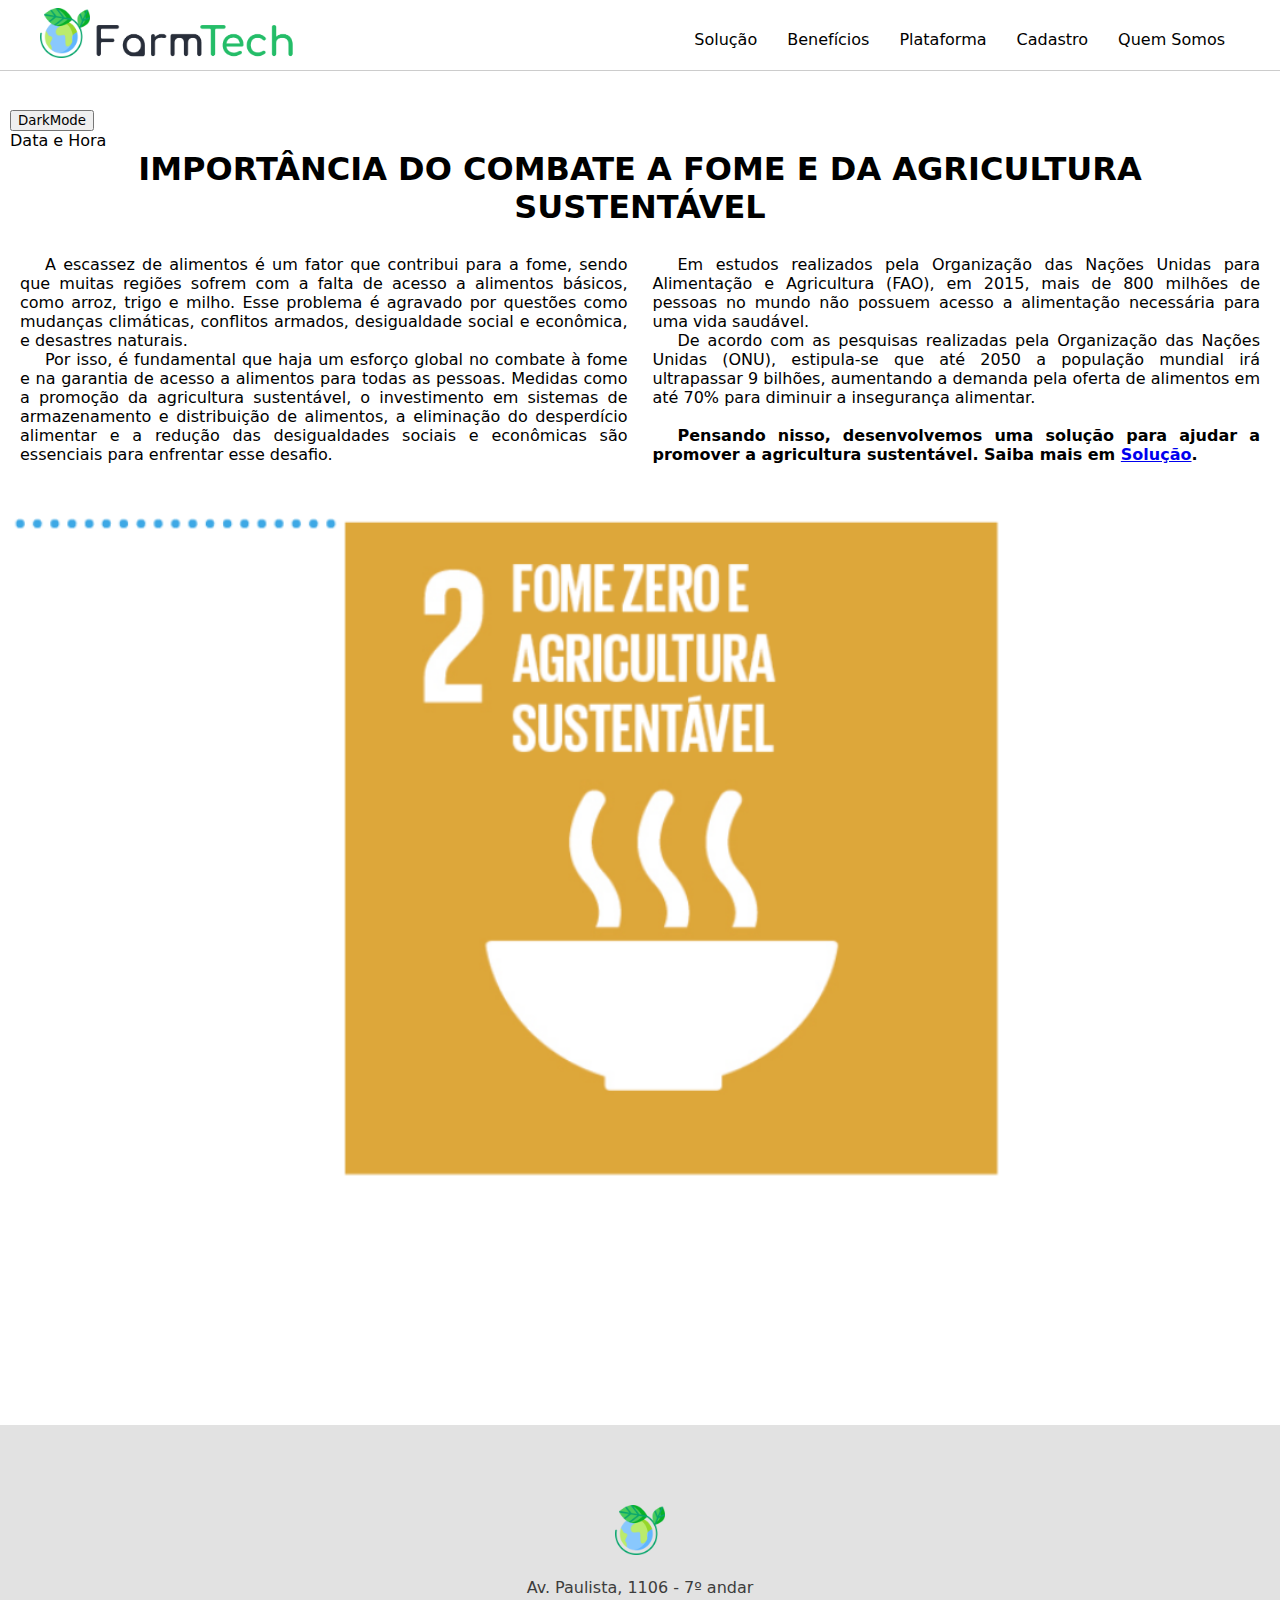
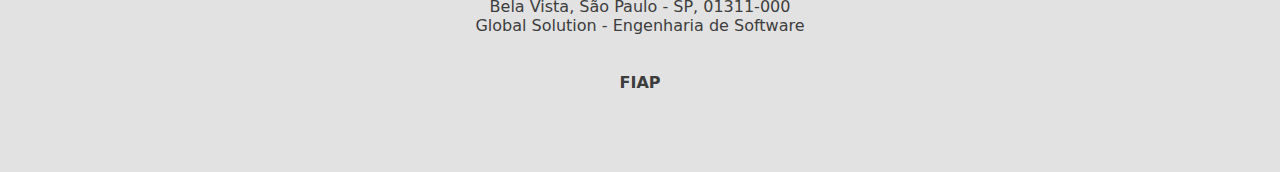
<file: index.html>
<!DOCTYPE html>
<html lang="pt-br">
<head>
    <meta charset="UTF-8">
    <meta http-equiv="X-UA-Compatible" content="IE=edge">
    <meta name="viewport" content="width=device-width, initial-scale=1.0">
    <title>FarmTech</title>
    <link rel="shurtcut icon" href="img/planeta-terra.png">
    <link rel="stylesheet" href="./css/style.css">
    <script src="./js/script.js" defer></script>
    <!-- <script src="./js/horario.js" defer></script>
    <script src="./js/carrossel.js" defer></script> -->
    <style>
        /* Estilos para o modo claro */
        body {
          background-color: #ffffff;
          color: #000000;
        }
    
        /* Estilos para o modo escuro */
        body.dark-mode {
          background-color: #222222;
          color: #ffffff;
        }
      </style>

</head>
<body>
    <script>
        alert("Seja Bem-Vindo a FarmTech!")
    </script>
    <div class="container">
        <header>
            <nav>
                <div class="nav-container">
                    <img id="logo" src="./img/planeta-terra (1).png" alt="planeta-terra sustentável" width="50px">
                    <img id="logo" src="./img/logo.png" alt="FarmTech" width="200px">
                    
                        <ul>
                            <li><a href="solucao.html">Solução</a></li>
                            <li><a href="beneficios.html">Benefícios</a></li>
                            <li><a href="plataforma.html">Plataforma</a></li>
                            <li><a href="cadastro.html">Cadastro</a></li>
                            <li><a href="quemSomos.html">Quem Somos</a></li>
                        </ul>
                
                </div>
            </nav>
        </header>
    </div>
    <main>
        <div class="main">
            <button id="dark-mode-toggle">DarkMode</button>
    <!-- <script>
      // Obtém o botão e o elemento body do DOM
      var darkModeToggle = document.getElementById("dark-mode-toggle");
      var body = document.body;
  
      // Adiciona o ouvinte de evento ao botão
      darkModeToggle.addEventListener("click", function() {
        // Alterna a classe dark-mode no elemento body
        body.classList.toggle("dark-mode");
      });
    </script> -->
            <p id="data-hora"> Data e Hora</p>
            
            <h1>IMPORTÂNCIA DO COMBATE A FOME E DA AGRICULTURA SUSTENTÁVEL</h1>
            <br>
            <div class="main-conteudo">
                <div id="texto1">
                    <p>A escassez de alimentos é um fator que contribui para a fome, sendo que muitas regiões sofrem com a falta de acesso a alimentos básicos, como arroz, trigo e milho. Esse problema é agravado por questões como mudanças climáticas, conflitos armados, desigualdade social e econômica, e desastres naturais.</p>
                    <p>Por isso, é fundamental que haja um esforço global no combate à fome e na garantia de acesso a alimentos para todas as pessoas. Medidas como a promoção da agricultura sustentável, o investimento em sistemas de armazenamento e distribuição de alimentos, a eliminação do desperdício alimentar e a redução das desigualdades sociais e econômicas são essenciais para enfrentar esse desafio. </p>
                </div>
                <br><br>
                <div id="texto2">
                    <p>Em estudos realizados pela Organização das Nações Unidas para Alimentação e Agricultura (FAO), em 2015, mais de 800 milhões de pessoas no mundo não possuem acesso a alimentação necessária para uma vida saudável.</p>
                    <p>De acordo com as pesquisas realizadas pela Organização das Nações Unidas (ONU), estipula-se que até 2050 a população mundial irá ultrapassar 9 bilhões, aumentando a demanda pela oferta de alimentos em até 70% para diminuir a insegurança alimentar. <br><br>
                        <h4>Pensando nisso, desenvolvemos uma solução para ajudar a promover a agricultura sustentável. Saiba mais em <b><a href="solucao.html">Solução</a></b>.</h4> </p>
                </div>
            </div>
                <br>
                <div id="banner">
                    <img id="imgInicial" src="./img/banner1.png" alt="banners" width="100%">
                </div>
                
                <br><br><br>

        </div>
    </main>
    <br><br><br><br><br><br><br><br>
    <footer>
        <img src="./img/planeta-terra (1).png" alt="" width="50px">
        <br><br>
        <p>
            Av. Paulista, 1106 - 7º andar
            <br>
            Bela Vista, São Paulo - SP, 01311-000
        </p>
        <p>Global Solution - Engenharia de Software</p>
        <br><br>
        <p><b>FIAP</b></p>
    </footer>
</body>
</html>
</file>
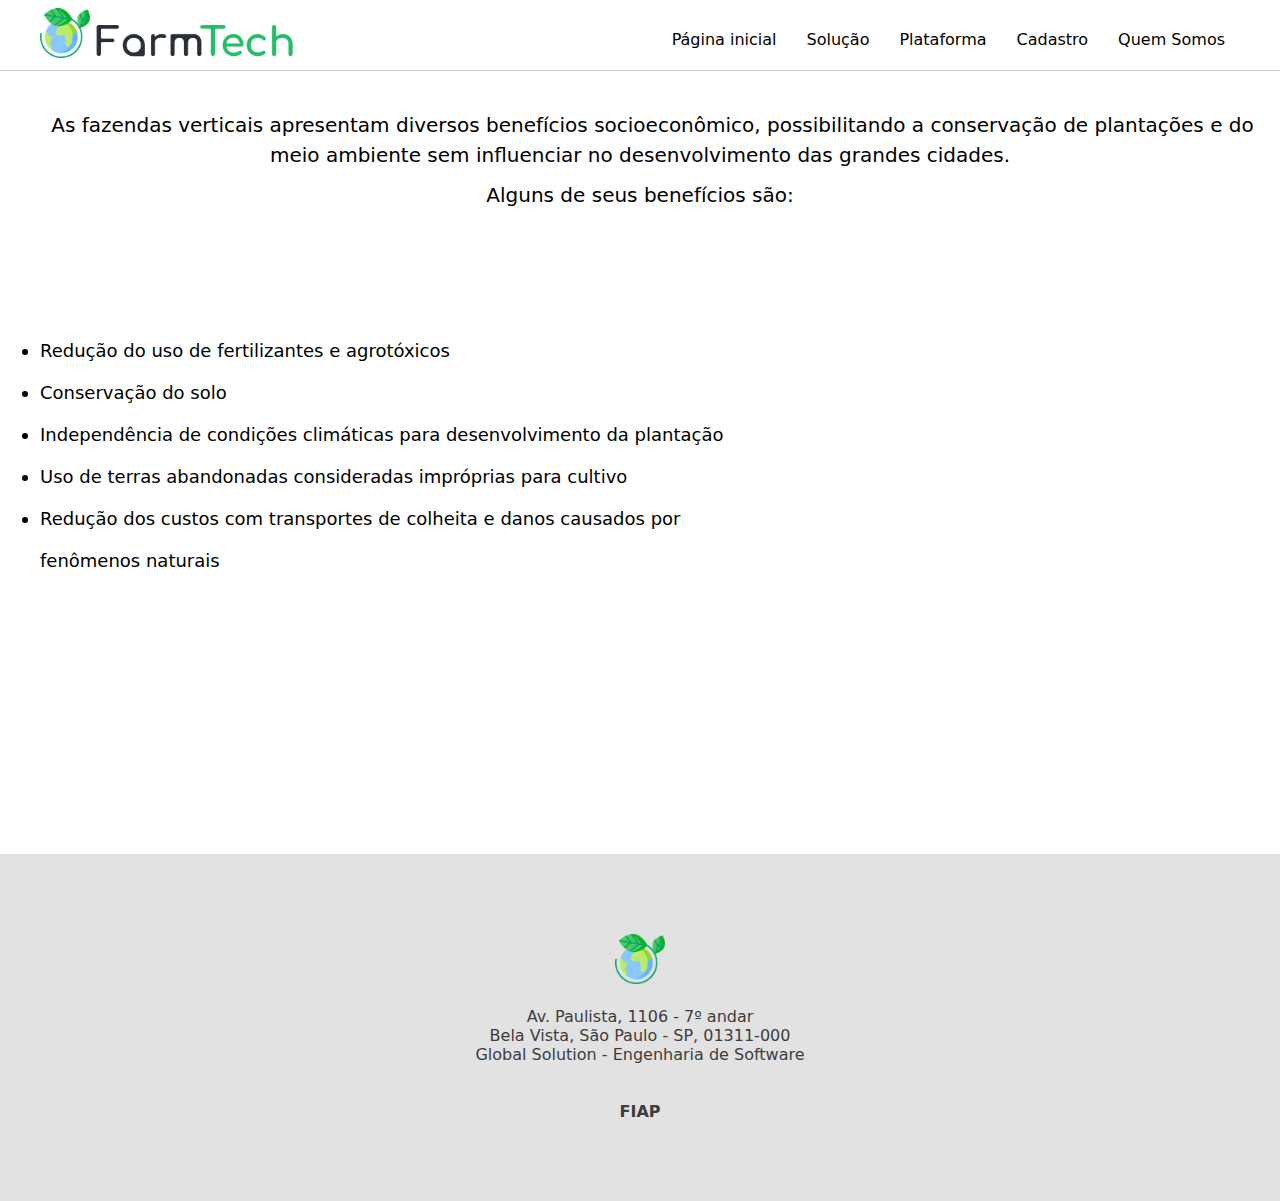
<file: beneficios.html>
<!DOCTYPE html>
<html lang="pt-br">
<head>
    <meta charset="UTF-8">
    <meta http-equiv="X-UA-Compatible" content="IE=edge">
    <meta name="viewport" content="width=device-width, initial-scale=1.0">
    <title>Benefícios</title>
    <link rel="shurtcut icon" href="img/planeta-terra.png">
    <link rel="stylesheet" href="./css/style.css">
    <link rel="stylesheet" href="./css/beneficios.css">
</head>
<body>
    <div class="container">
        <header>
            <nav>
                <div class="nav-container">
                    <img id="logo" src="./img/planeta-terra (1).png" alt="planeta-terra sustentável" width="50px">
                    <img id="logo" src="./img/logo.png" alt="FarmTech" width="200px">
                    
                        <ul>
                            <li><a href="index.html">Página inicial</a></li>
                            <li><a href="solucao.html">Solução</a></li>
                            <li><a href="plataforma.html">Plataforma</a></li>
                            <li><a href="cadastro.html">Cadastro</a></li>
                            <li><a href="quemSomos.html">Quem Somos</a></li>
                        </ul>
                
                </div>
            </nav>
        </header>
    </div>
    <div class="beneftxt">
        <p>As fazendas verticais apresentam diversos benefícios socioeconômico, possibilitando a conservação de plantações e do meio ambiente sem influenciar no desenvolvimento das grandes cidades.<br><span id="linha">Alguns de seus benefícios são:</span></p>
    </div>
    <div class="beneflist">
        <ul>
            <li>Redução do uso de fertilizantes e agrotóxicos</li>
            <li>Conservação do solo</li>
            <li>Independência de condições climáticas para desenvolvimento da plantação</li>
            <li>Uso de terras abandonadas consideradas impróprias para cultivo</li>
            <li>Redução dos custos com transportes de colheita e danos causados por fenômenos naturais </li>
        </ul>
    </div>
    <main>

    </main>
    
    <br><br><br><br><br><br><br><br>
    <footer>
        <img src="./img/planeta-terra (1).png" alt="" width="50px">
        <br><br>
        <p>
            Av. Paulista, 1106 - 7º andar
            <br>
            Bela Vista, São Paulo - SP, 01311-000
        </p>
        <p>Global Solution - Engenharia de Software</p>
        <br><br>
        <p><b>FIAP</b></p>
    </footer>
</body>
</html>
</file>
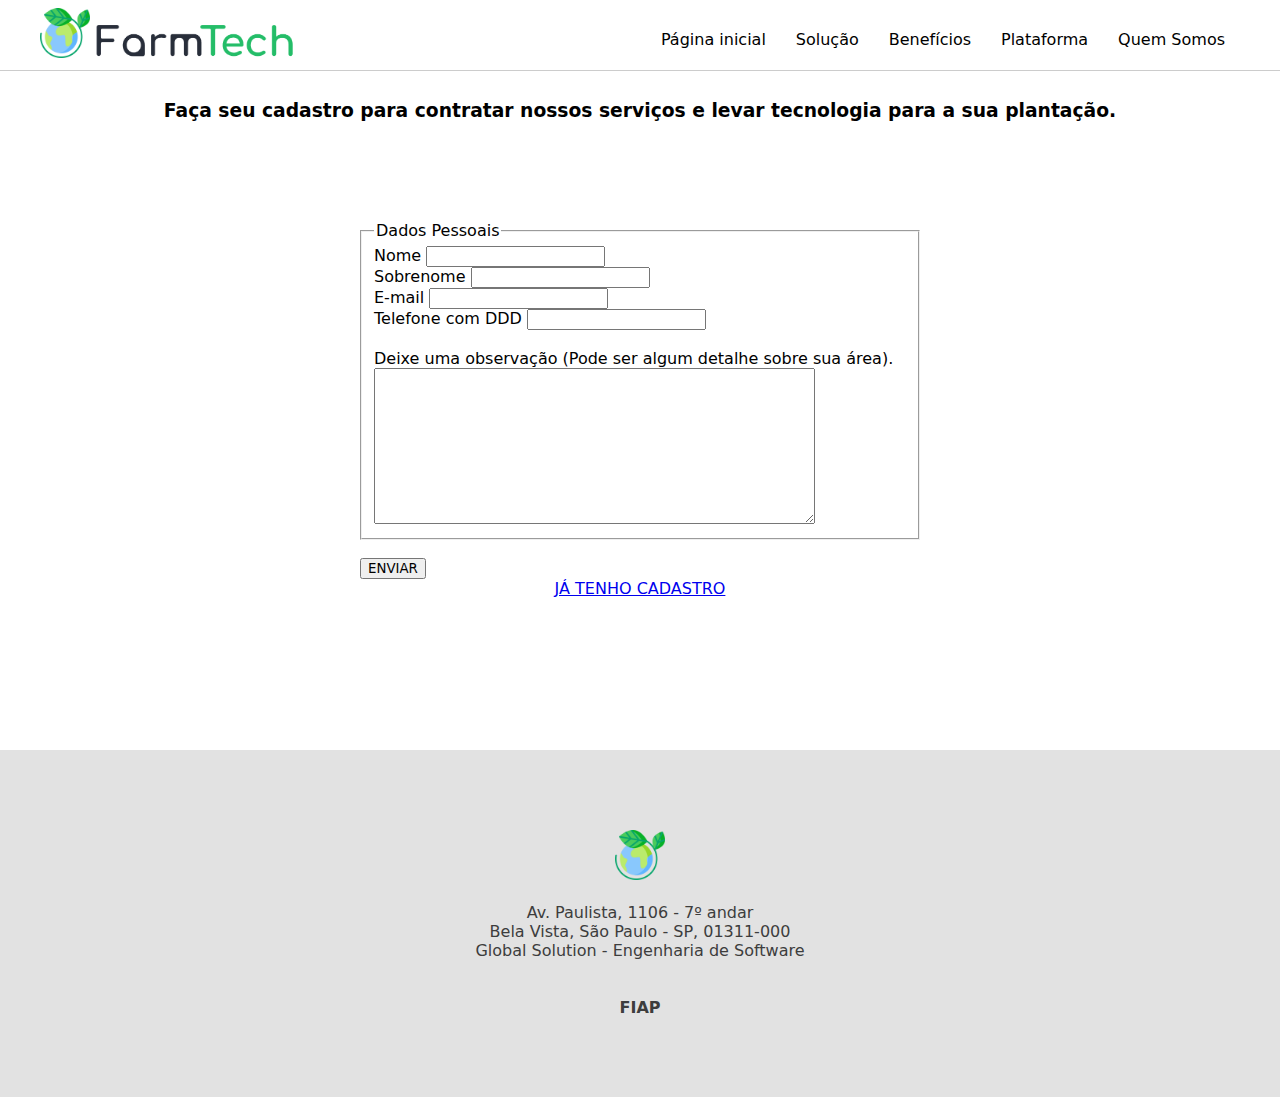
<file: cadastro.html>
<!DOCTYPE html>
<html lang="pt-br">
<head>
    <meta charset="UTF-8">
    <meta http-equiv="X-UA-Compatible" content="IE=edge">
    <meta name="viewport" content="width=device-width, initial-scale=1.0">
    <title>Cadastro</title>
    <link rel="shurtcut icon" href="img/planeta-terra.png">
    <link rel="stylesheet" href="./css/cadastro.css">
    <script src="./js/cadastro.js" defer></script>
</head>
<body>
    
    <div class="container">
        <header>
            <nav>
                <div class="nav-container">
                    <img id="logo" src="./img/planeta-terra (1).png" alt="planeta-terra sustentável" width="50px">
                    <img id="logo" src="./img/logo.png" alt="FarmTech" width="200px">
                    
                        <ul>
                            <li><a href="index.html">Página inicial</a></li>
                            <li><a href="solucao.html">Solução</a></li>
                            <li><a href="beneficios.html">Benefícios</a></li>
                            <li><a href="plataforma.html">Plataforma</a></li>
                            <li><a href="quemSomos.html">Quem Somos</a></li>
                        </ul>
                
                </div>
            </nav>
        </header>
    </div>
    
    <center><h3>Faça seu cadastro para contratar nossos serviços e levar tecnologia para a sua plantação.</h3></center>
    <form action="cadastrar" method="post">
        <fieldset>
            <legend>Dados Pessoais</legend>
            <label for="c-name">Nome</label>
            <input type="text" name="nome" id="c-nome"><br>
            <h6 id="legendaNome"> </h6>
            <label for="c-sobrenome">Sobrenome</label>
            <input type="text" name="sobrenome" id="c-sobrenome"> <br>
            <h6 id="legendaSobrenome"> </h6>
            <label for="c-email">E-mail</label>
            <input type="email" name="email" id="c-email"><br>
            <h6 id="legendaEmail"> </h6>
            <label for="c-telefone">Telefone com DDD</label>
            <input type="tel" name="telefone" id="c-telefone"> <br><br>
            <h6 id="legendaTelefone"> </h6>
            <label for="c-feedback">Deixe uma observação (Pode ser algum detalhe sobre sua área).</label><br>
            <textarea name="obs" required="" id="c-obs" cols="60" rows="10"></textarea>
            <h6 id="observacao"> </h6>
        </fieldset>
            <br>
            <button type="submit" id="botao">ENVIAR</button>
    </form>
   <center><h4 id="welcome"> </h4></center> 
    <center><a href="./login.html">JÁ TENHO CADASTRO</a></center>
    
    <br><br><br><br><br><br><br><br>
    <footer>
        <img src="./img/planeta-terra (1).png" alt="" width="50px">
        <br><br>
        <p>
            Av. Paulista, 1106 - 7º andar
            <br>
            Bela Vista, São Paulo - SP, 01311-000
        </p>
        <p>Global Solution - Engenharia de Software</p>
        <br><br>
        <p><b>FIAP</b></p>
    </footer>
</body>
</html>
</file>
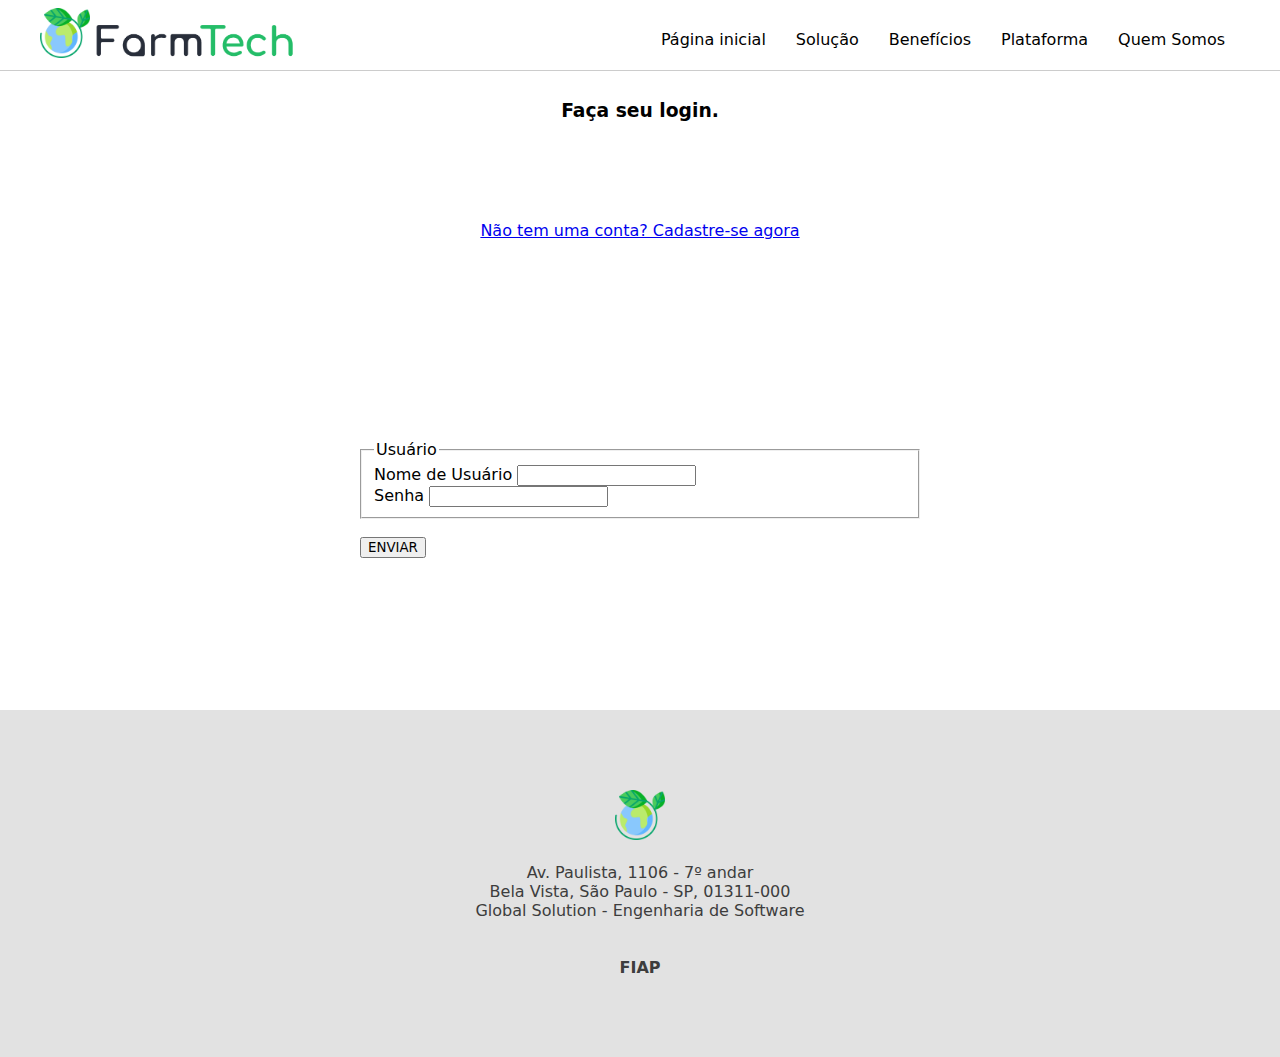
<file: login.html>
<!DOCTYPE html>
<html lang="pt-br">
<head>
    <meta charset="UTF-8">
    <meta http-equiv="X-UA-Compatible" content="IE=edge">
    <meta name="viewport" content="width=device-width, initial-scale=1.0">
    <title>Login</title>
    <link rel="shurtcut icon" href="img/planeta-terra.png">
    <link rel="stylesheet" href="./css/cadastro.css">
    <script src="./js/login.js" defer></script>
</head>
<body>
    <div class="container">
        <header>
            <nav>
                <div class="nav-container">
                    <img id="logo" src="./img/planeta-terra (1).png" alt="planeta-terra sustentável" width="50px">
                    <img id="logo" src="./img/logo.png" alt="FarmTech" width="200px">
                    
                        <ul>
                            <li><a href="index.html">Página inicial</a></li>
                            <li><a href="solucao.html">Solução</a></li>
                            <li><a href="beneficios.html">Benefícios</a></li>
                            <li><a href="plataforma.html">Plataforma</a></li>
                            <li><a href="quemSomos.html">Quem Somos</a></li>
                        </ul>
                
                </div>
            </nav>
        </header>
    </div>
    <center><h3>Faça seu login.</h3></center>
    <center><a href="./cadastro.html">Não tem uma conta? Cadastre-se agora</a></center>
    <h3 id="mensagem"> </h3>
    <form action="cadastrar" method="post">
      
        <fieldset>
            <legend>Usuário</legend>
            <label for="c-user">Nome de Usuário</label>
            <input type="text" name="user" id="c-user"><br>
            <h6 id="legendaUser"> </h6>
            <label for="c-senha">Senha</label>
            <input type="password" name="senha" id="c-senha"><br>
            <h6 id="legendaSenha"> </h6>
        </fieldset>
            <br>
            <button type="submit" id="botaoLogin">ENVIAR</button>
    </form>
    
    <br><br><br><br><br><br><br><br>
    <footer>
        <img src="./img/planeta-terra (1).png" alt="" width="50px">
        <br><br>
        <p>
            Av. Paulista, 1106 - 7º andar
            <br>
            Bela Vista, São Paulo - SP, 01311-000
        </p>
        <p>Global Solution - Engenharia de Software</p>
        <br><br>
        <p><b>FIAP</b></p>
    </footer>
</body>
</html>
</file>
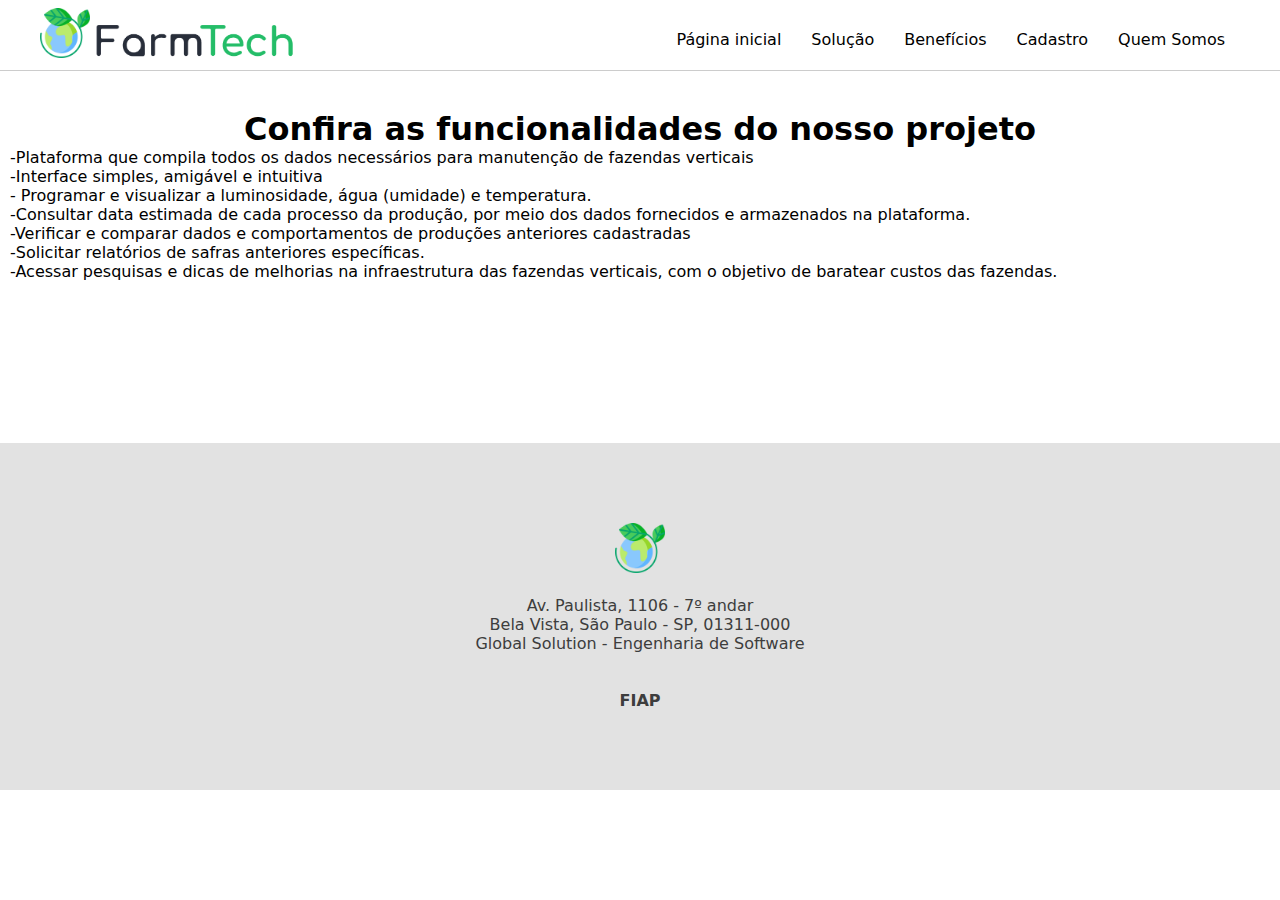
<file: plataforma.html>
<!DOCTYPE html>
<html lang="pt-br">
<head>
    <meta charset="UTF-8">
    <meta http-equiv="X-UA-Compatible" content="IE=edge">
    <meta name="viewport" content="width=device-width, initial-scale=1.0">
    <title>Plataforma</title>
    <link rel="shurtcut icon" href="img/planeta-terra.png">
    <link rel="stylesheet" href="./css/style.css">
</head>
<body>
    <div class="container">
        <header>
            <nav>
                <div class="nav-container">
                    <img id="logo" src="./img/planeta-terra (1).png" alt="planeta-terra sustentável" width="50px">
                    <img id="logo" src="./img/logo.png" alt="FarmTech" width="200px">
                    
                        <ul>
                            <li><a href="index.html">Página inicial</a></li>
                            <li><a href="solucao.html">Solução</a></li>
                            <li><a href="beneficios.html">Benefícios</a></li>
                            <li><a href="cadastro.html">Cadastro</a></li>
                            <li><a href="quemSomos.html">Quem Somos</a></li>
                        </ul>
                
                </div>
            </nav>
        </header>
    </div>

    <main>
        <h1>Confira as funcionalidades do nosso projeto</h1>
        <div>
            <p>-Plataforma que compila todos os dados necessários para manutenção de fazendas verticais</p>
            <p>-Interface simples, amigável e intuitiva</p>
            <p>- Programar e visualizar a luminosidade, água (umidade) e temperatura.</p>
            <p>-Consultar data estimada de cada processo da produção, por meio dos dados fornecidos e armazenados na plataforma.</p>
            <p>-Verificar e comparar dados e comportamentos de produções anteriores cadastradas</p>
            <p>-Solicitar relatórios de safras anteriores específicas.</p>
            <p>-Acessar pesquisas e dicas de melhorias na infraestrutura das fazendas verticais, com o objetivo de baratear custos das fazendas.</p>
        </div>
    </main>
    
    <br><br><br><br><br><br><br><br>
    <footer>
        <img src="./img/planeta-terra (1).png" alt="" width="50px">
        <br><br>
        <p>
            Av. Paulista, 1106 - 7º andar
            <br>
            Bela Vista, São Paulo - SP, 01311-000
        </p>
        <p>Global Solution - Engenharia de Software</p>
        <br><br>
        <p><b>FIAP</b></p>
    </footer>
</body>
</html>
</file>
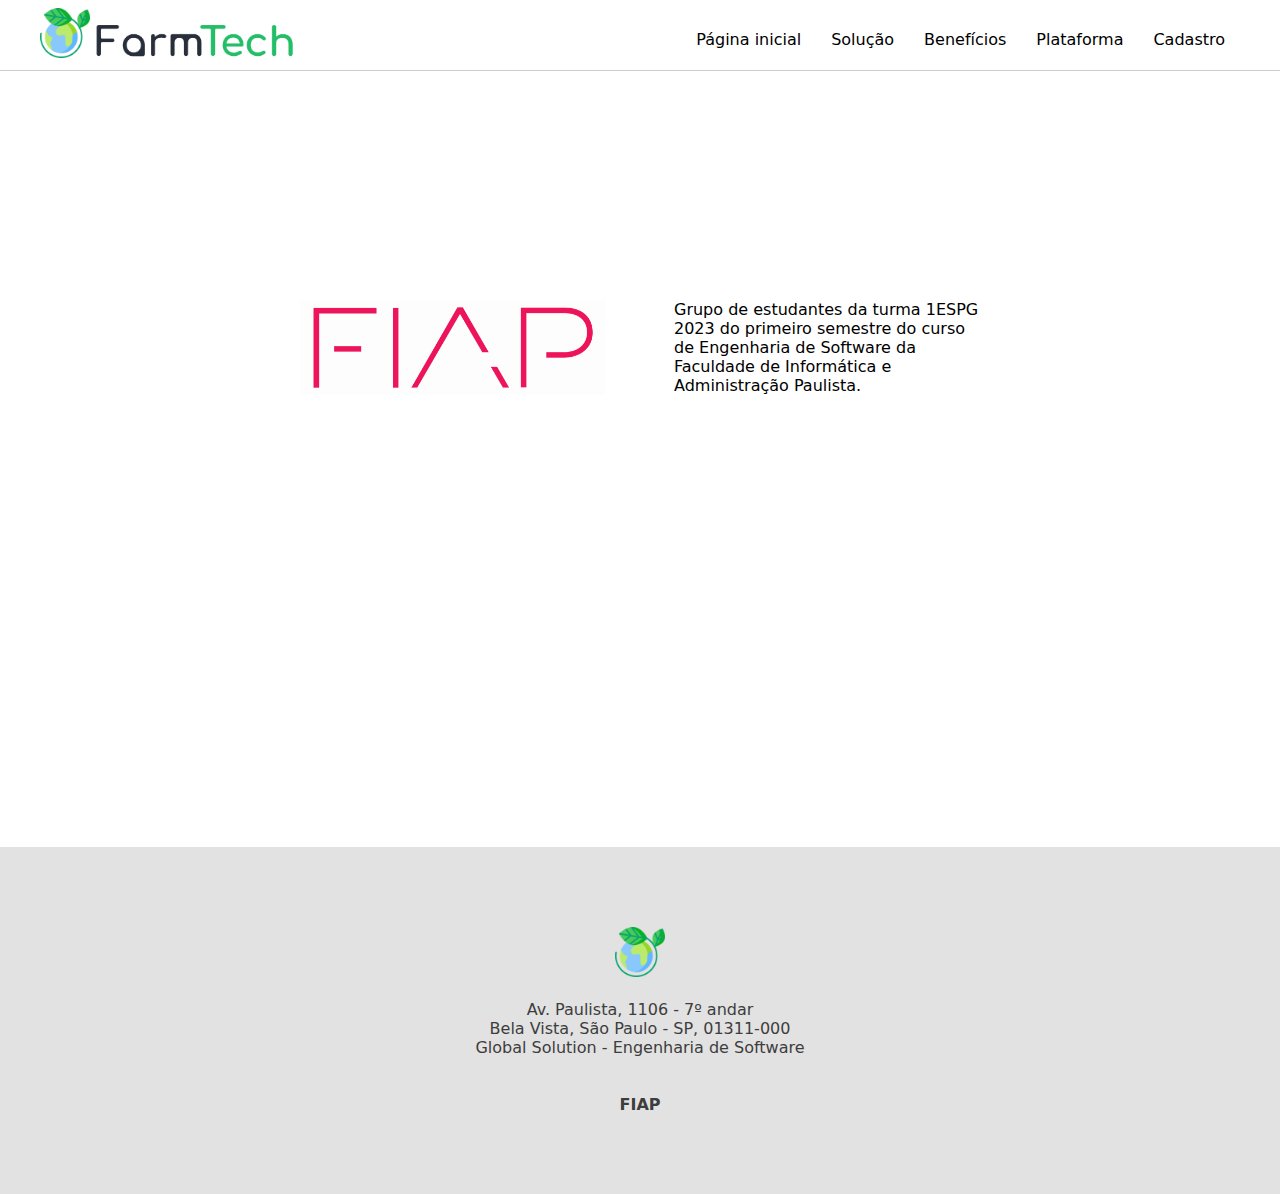
<file: quemSomos.html>
<!DOCTYPE html>
<html lang="pt-br">
<head>
    <meta charset="UTF-8">
    <meta http-equiv="X-UA-Compatible" content="IE=edge">
    <meta name="viewport" content="width=device-width, initial-scale=1.0">
    <title>Quem somos</title>
    <link rel="shurtcut icon" href="img/planeta-terra.png">
    <link rel="stylesheet" href="./css/quemSomos.css">
</head>
<body>
    <div class="container">
        <header>
            <nav>
                <div class="nav-container">
                    <img id="logo" src="./img/planeta-terra (1).png" alt="planeta-terra sustentável" width="50px">
                    <img id="logo" src="./img/logo.png" alt="FarmTech" width="200px">
                    
                        <ul>
                            <li><a href="index.html">Página inicial</a></li>
                            <li><a href="solucao.html">Solução</a></li>
                            <li><a href="beneficios.html">Benefícios</a></li>
                            <li><a href="plataforma.html">Plataforma</a></li>
                            <li><a href="cadastro.html">Cadastro</a></li>
                        </ul>
                
                </div>
            </nav>
        </header>
    </div>

    <main>
        <img id="imgFIAP" src="./img/Fiap-logo-novo.png" alt="Logo Fiap" width="400px">
        <p id="sobrenos">Grupo de estudantes da turma 1ESPG 2023 do primeiro semestre do curso de Engenharia de Software da Faculdade de Informática e Administração Paulista.</p>
    </main>
    
    <br><br><br><br><br><br><br><br>
    <footer>
        <img src="./img/planeta-terra (1).png" alt="" width="50px">
        <br><br>
        <p>
            Av. Paulista, 1106 - 7º andar
            <br>
            Bela Vista, São Paulo - SP, 01311-000
        </p>
        <p>Global Solution - Engenharia de Software</p>
        <br><br>
        <p><b>FIAP</b></p>
    </footer>
</body>
</html>
</file>
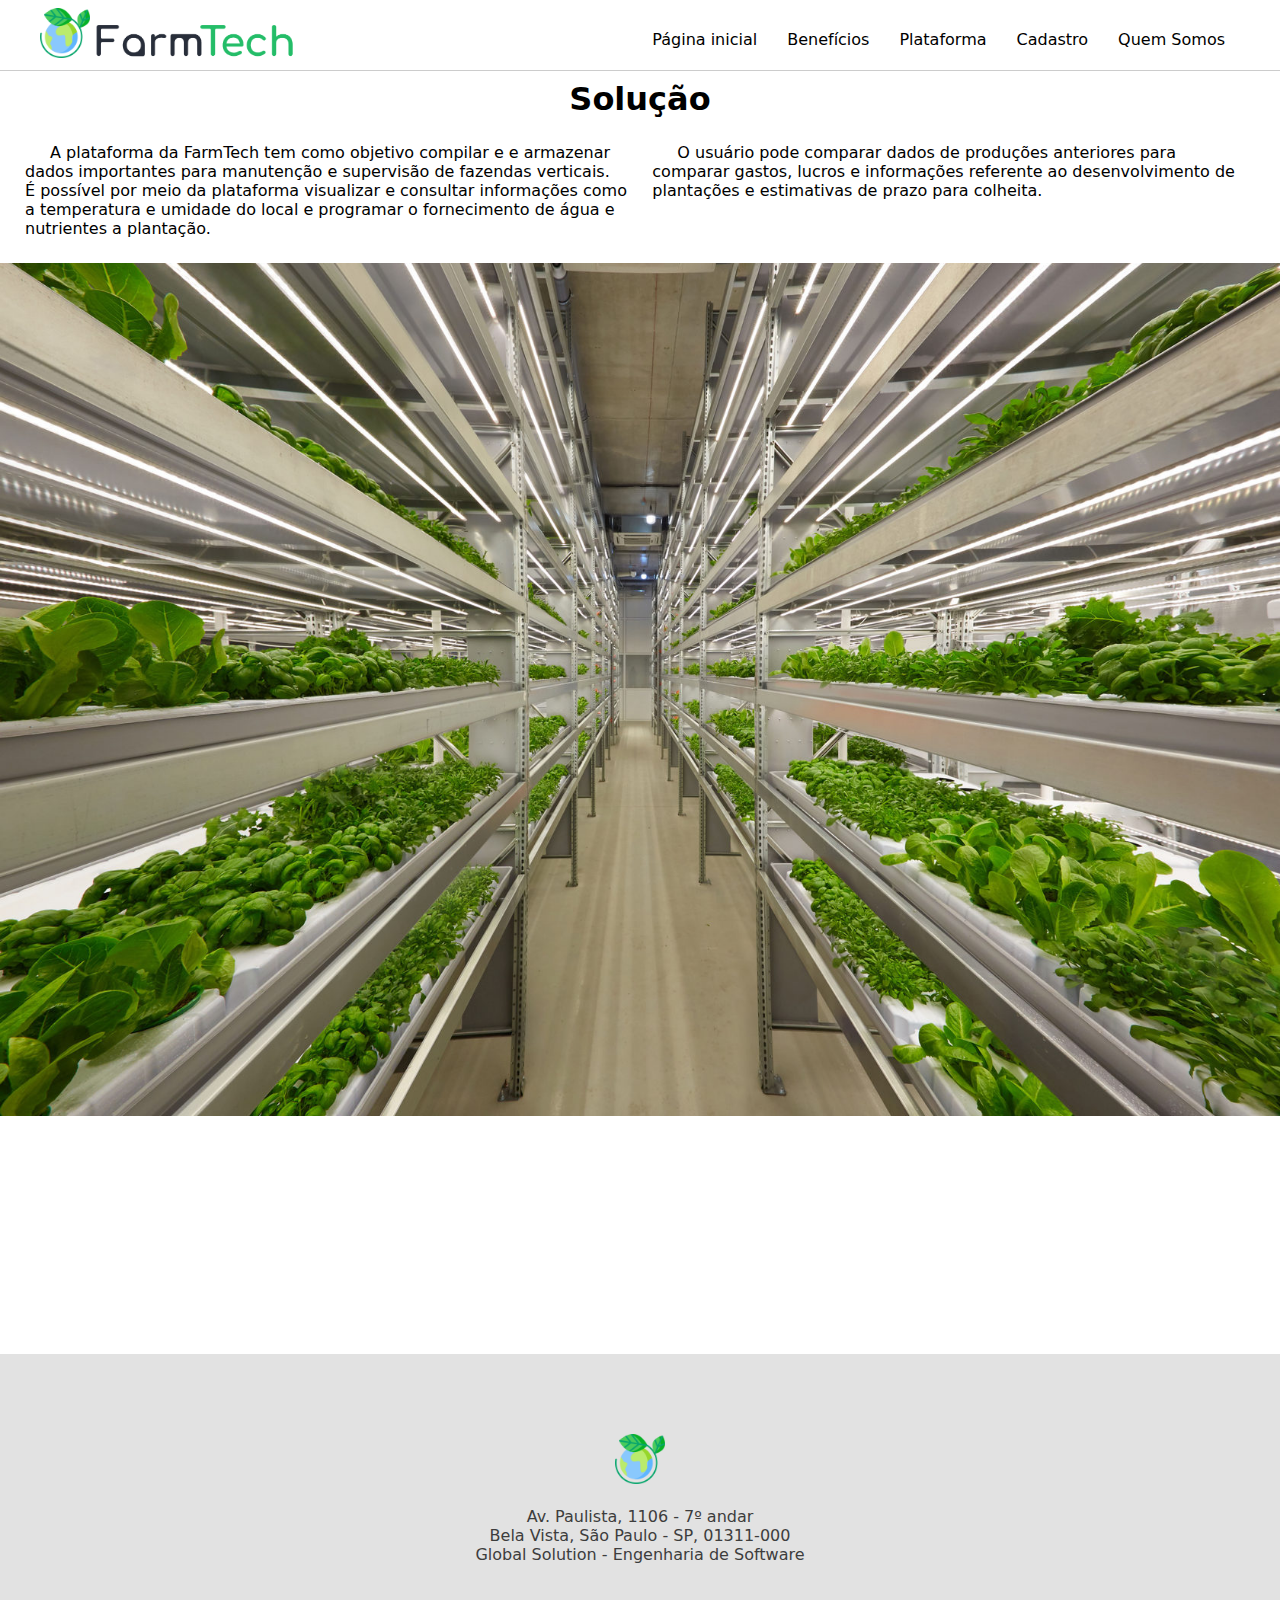
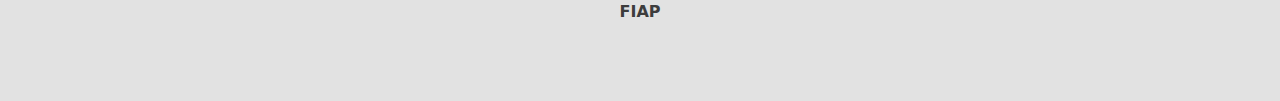
<file: solucao.html>
<!DOCTYPE html>
<html lang="pt-br">
<head>
    <meta charset="UTF-8">
    <meta http-equiv="X-UA-Compatible" content="IE=edge">
    <meta name="viewport" content="width=device-width, initial-scale=1.0">
    <title>Solução</title>
    <link rel="shurtcut icon" href="img/planeta-terra.png">
    <link rel="stylesheet" href="./css/style.css">
    <link rel="stylesheet" href="./css/solucao.css">
</head>
<body>
    <div class="container">
        <header>
            <nav>
                <div class="nav-container">
                    <img id="logo" src="./img/planeta-terra (1).png" alt="planeta-terra sustentável" width="50px">
                    <img id="logo" src="./img/logo.png" alt="FarmTech" width="200px">
                    
                        <ul>
                            <li><a href="index.html">Página inicial</a></li>
                            <li><a href="beneficios.html">Benefícios</a></li>
                            <li><a href="plataforma.html">Plataforma</a></li>
                            <li><a href="cadastro.html">Cadastro</a></li>
                            <li><a href="quemSomos.html">Quem Somos</a></li>
                        </ul>
                
                </div>
            </nav>
        </header>
    </div>
    <h1>Solução</h1>
    <div class="conteudo">
        <div class="txt1">
            <p>A plataforma da FarmTech tem como objetivo compilar e e armazenar dados importantes para manutenção e supervisão de fazendas verticais.<br> É possível por meio da plataforma visualizar e consultar informações como a temperatura e umidade do local e programar o fornecimento de água e nutrientes a plantação.</p>
        </div>
        <div class="txt1">
            <p>O usuário pode comparar dados de produções anteriores para comparar gastos, lucros e informações referente ao desenvolvimento de plantações e estimativas de prazo para colheita.</p>
        </div>
    </div>
    <img class="imgSolu" src="./img/iFarm_salads_small.jpg" alt="">
    

    <main>

    </main>

    <br><br><br><br><br><br>
    <footer>
        <img src="./img/planeta-terra (1).png" alt="" width="50px">
        <br><br>
        <p>
            Av. Paulista, 1106 - 7º andar
            <br>
            Bela Vista, São Paulo - SP, 01311-000
        </p>
        <p>Global Solution - Engenharia de Software</p>
        <br><br>
        <p><b>FIAP</b></p>
    </footer>
</body>
</html>
</file>
<file: css/style.css>
*{
    margin: 0;
    font-family: system-ui, -apple-system, BlinkMacSystemFont, 'Segoe UI', Roboto, Oxygen, Ubuntu, Cantarell, 'Open Sans', 'Helvetica Neue', sans-serif;
}
.container{
    max-width: 1920px;
    width: 100%;
}
header{
    position: relative;
    top: 0;
    height: auto;
    width: 100%;
}
nav{
    position: fixed;
    top: 0;
    height: 70px;
    width: 100%;
    z-index: 1;
    background-color: white;
    border-bottom: 1px solid #CCC;
}
.nav-container{
    max-width: 1200px;
    position: relative;
    margin-right: auto;
    margin-left: auto;
}
#logo{
    margin-top: 8px;
}
.nav-container ul{
    float: right;
    height: 80px;
    line-height: 80px;
    margin: 0;
}
.nav-container li{
    list-style: none;
    float: left;
    margin: 0 15px;
}
.nav-container li a{
    text-decoration: none;
    color: #000000;
   
}
.nav-container li a:hover{
    color: #57a854;
}

main{
    margin-top: 100px;
    padding: 10px;
}
main h1{
    text-align: center;
}
.main-conteudo{
    display: flex;
    justify-content: space-between;
    padding: 10px;
    text-align: justify;
    text-indent: 25px;
}
#texto1{
    width: 49%;
}
#texto2{
    width: 49%;
}
footer{
    background-color: rgb(226, 226, 226);
    color: rgb(61, 61, 61);
    padding: 80px;
    text-align: center;
}
</file>
<file: css/beneficios.css>
*{
    margin: 0;
    font-family: system-ui, -apple-system, BlinkMacSystemFont, 'Segoe UI', Roboto, Oxygen, Ubuntu, Cantarell, 'Open Sans', 'Helvetica Neue', sans-serif;
}

.beneftxt{
    font-family: Arial, Helvetica, sans-serif;
    font-size: 20px;
    margin-top: 100px;
    padding: 10px;
    display: flex;
    justify-content: space-between;
    text-align: center;
    text-indent: 25px;
    line-height: 30px;
}

/* Id para configuração de uma única linha*/

#linha{
    line-height: 50px;
}

.beneflist{
    width: 60%;
    line-height: 42px;
    font-size: 18px;
    margin-top: 100px;
    text-decoration-line:initial;
}
</file>
<file: css/cadastro.css>
*{
    margin: 0;
    font-family: system-ui, -apple-system, BlinkMacSystemFont, 'Segoe UI', Roboto, Oxygen, Ubuntu, Cantarell, 'Open Sans', 'Helvetica Neue', sans-serif
}
.container{
    max-width: 1920px;
    width: 100%;
}
header{
    position: relative;
    top: 0;
    height: auto;
    width: 100%;
}
nav{
    position: fixed;
    top: 0;
    height: 70px;
    width: 100%;
    z-index: 1;
    background-color: white;
    border-bottom: 1px solid #CCC;
}
.nav-container{
    max-width: 1200px;
    position: relative;
    margin-right: auto;
    margin-left: auto;
}
#logo{
    margin-top: 8px;
}
.nav-container ul{
    float: right;
    height: 80px;
    line-height: 80px;
    margin: 0;
}
.nav-container li{
    list-style: none;
    float: left;
    margin: 0 15px;
}
.nav-container li a{
    text-decoration: none;
    color: #000000;
   
}
.nav-container li a:hover{
    color: #57a854;
}

footer{
    background-color: rgb(226, 226, 226);
    color: rgb(61, 61, 61);
    padding: 80px;
    text-align: center;
}
form{
    
    width: 560px;
    margin: auto;
    font-family: 'Montserrat', sans-serif;
}
h3{
    padding: 100px;
}
</file>
<file: css/quemSomos.css>
*{
    margin: 0;
    font-family: system-ui, -apple-system, BlinkMacSystemFont, 'Segoe UI', Roboto, Oxygen, Ubuntu, Cantarell, 'Open Sans', 'Helvetica Neue', sans-serif
}
.container{
    max-width: 1920px;
    width: 100%;
}
header{
    position: relative;
    top: 0;
    height: auto;
    width: 100%;
}
nav{
    position: fixed;
    top: 0;
    height: 70px;
    width: 100%;
    z-index: 1;
    background-color: white;
    border-bottom: 1px solid #CCC;
}
.nav-container{
    max-width: 1200px;
    position: relative;
    margin-right: auto;
    margin-left: auto;
}
#logo{
    margin-top: 8px;
}
.nav-container ul{
    float: right;
    height: 80px;
    line-height: 80px;
    margin: 0;
}
.nav-container li{
    list-style: none;
    float: left;
    margin: 0 15px;
}
.nav-container li a{
    text-decoration: none;
    color: #000000;
   
}
.nav-container li a:hover{
    color: #57a854;
}

footer{
    background-color: rgb(226, 226, 226);
    color: rgb(61, 61, 61);
    padding: 80px;
    text-align: center;
}
main{
    display: flex;
    justify-content: space-between;
    padding: 300px;
}
#imgFIAP{
    width: 45%;
}
#sobrenos{
    width: 45%;
}
</file>
<file: css/solucao.css>
*{
    margin: 0;
    padding: 0;
    font-family: system-ui, -apple-system, BlinkMacSystemFont, 'Segoe UI', Roboto, Oxygen, Ubuntu, Cantarell, 'Open Sans', 'Helvetica Neue', sans-serif;
}

.conteudo{
    font-family: Arial, Helvetica, sans-serif;
    font-size: 16px;
    padding: 25px;
    display: flex;
    justify-content: space-between;
    text-indent: 25px;
}
.txt1{
    width: 49%;
}
.imgSolu{
    width: 100%;
}
h1{
    margin-top: 80px;
    text-align: center;
}
</file>
